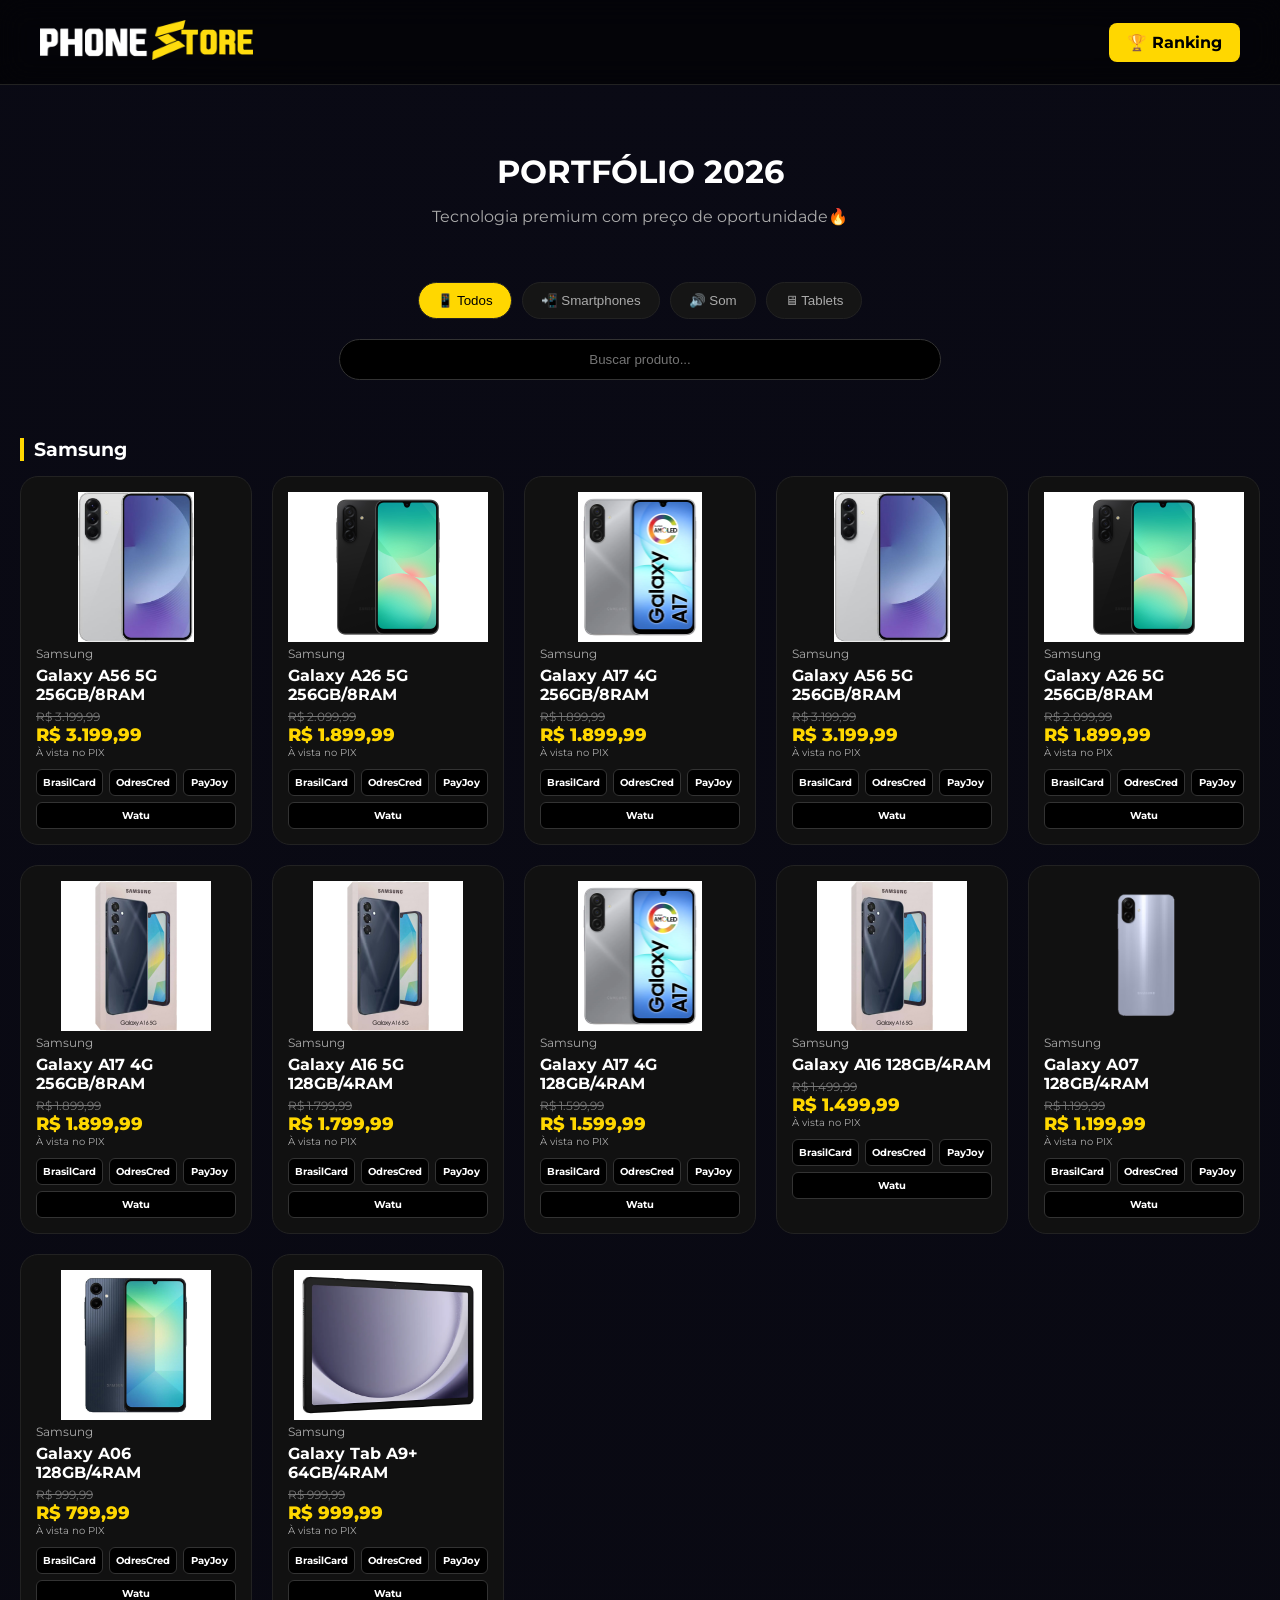
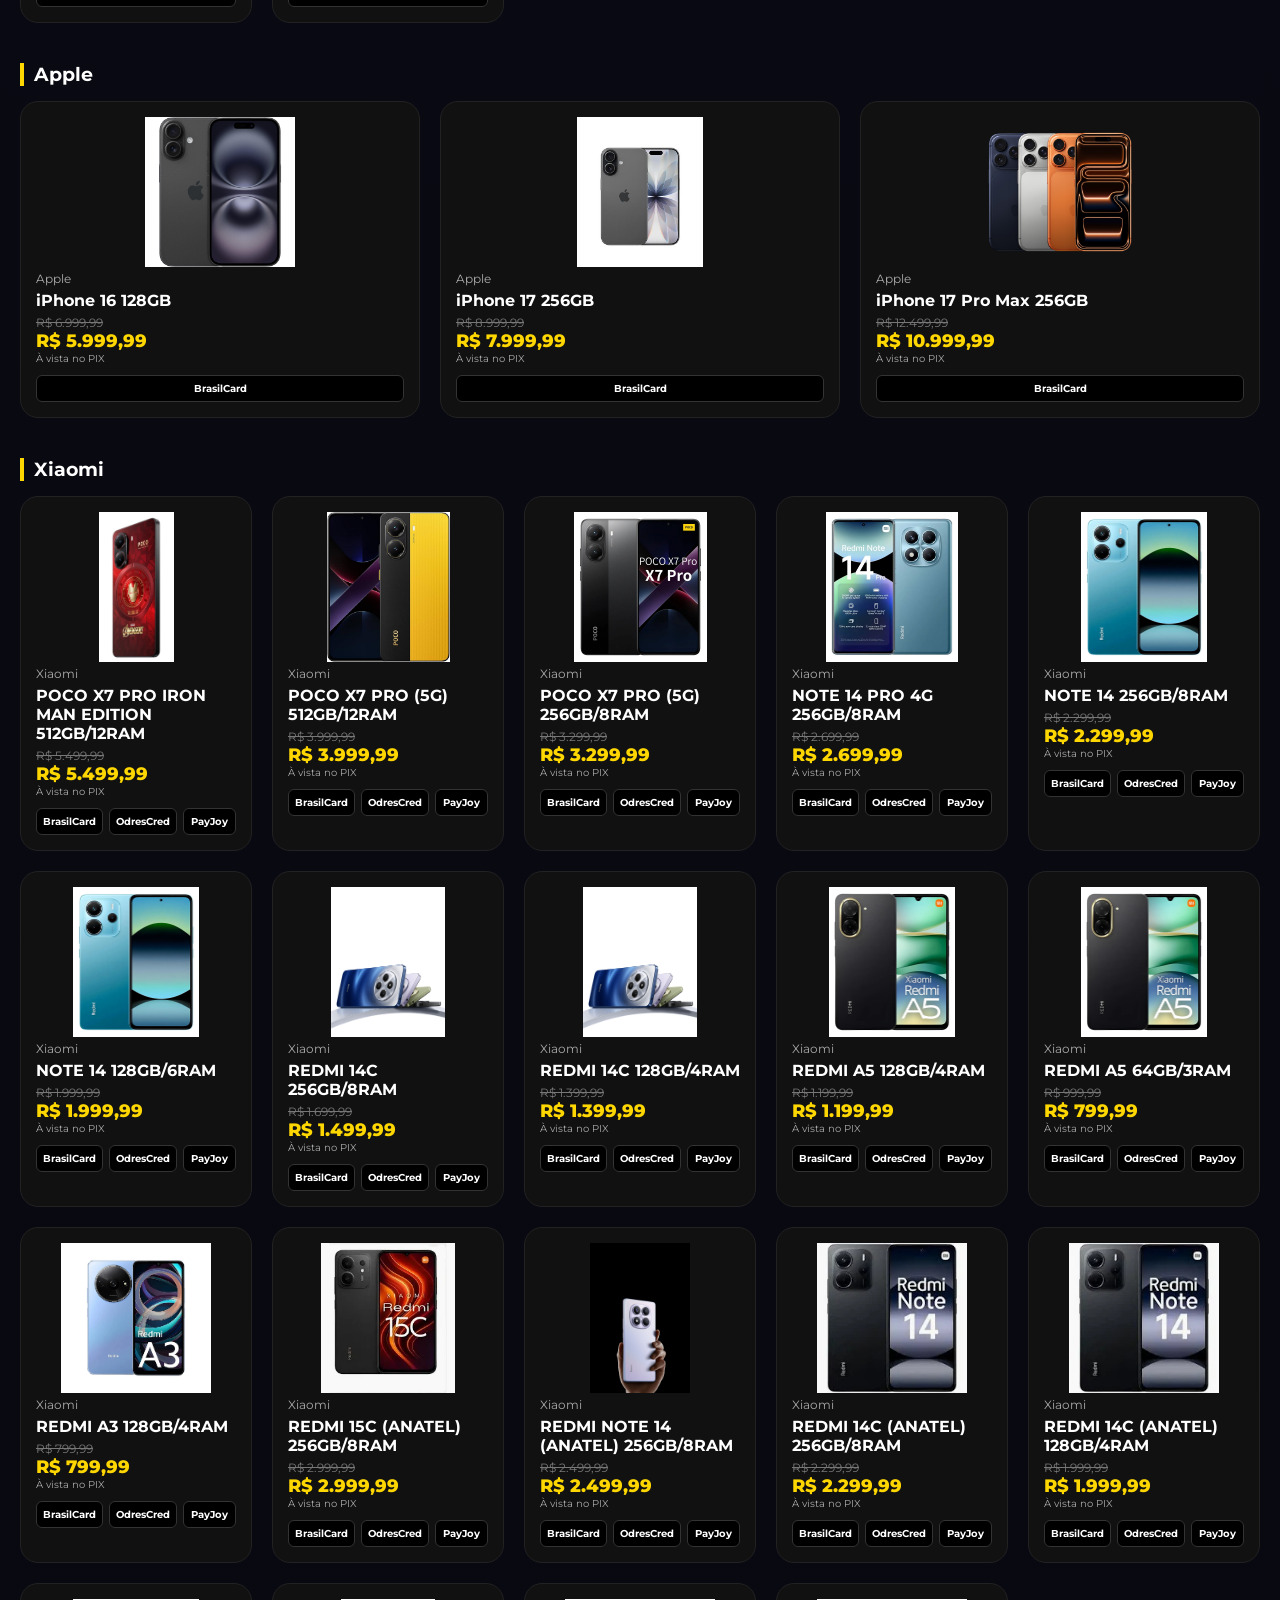
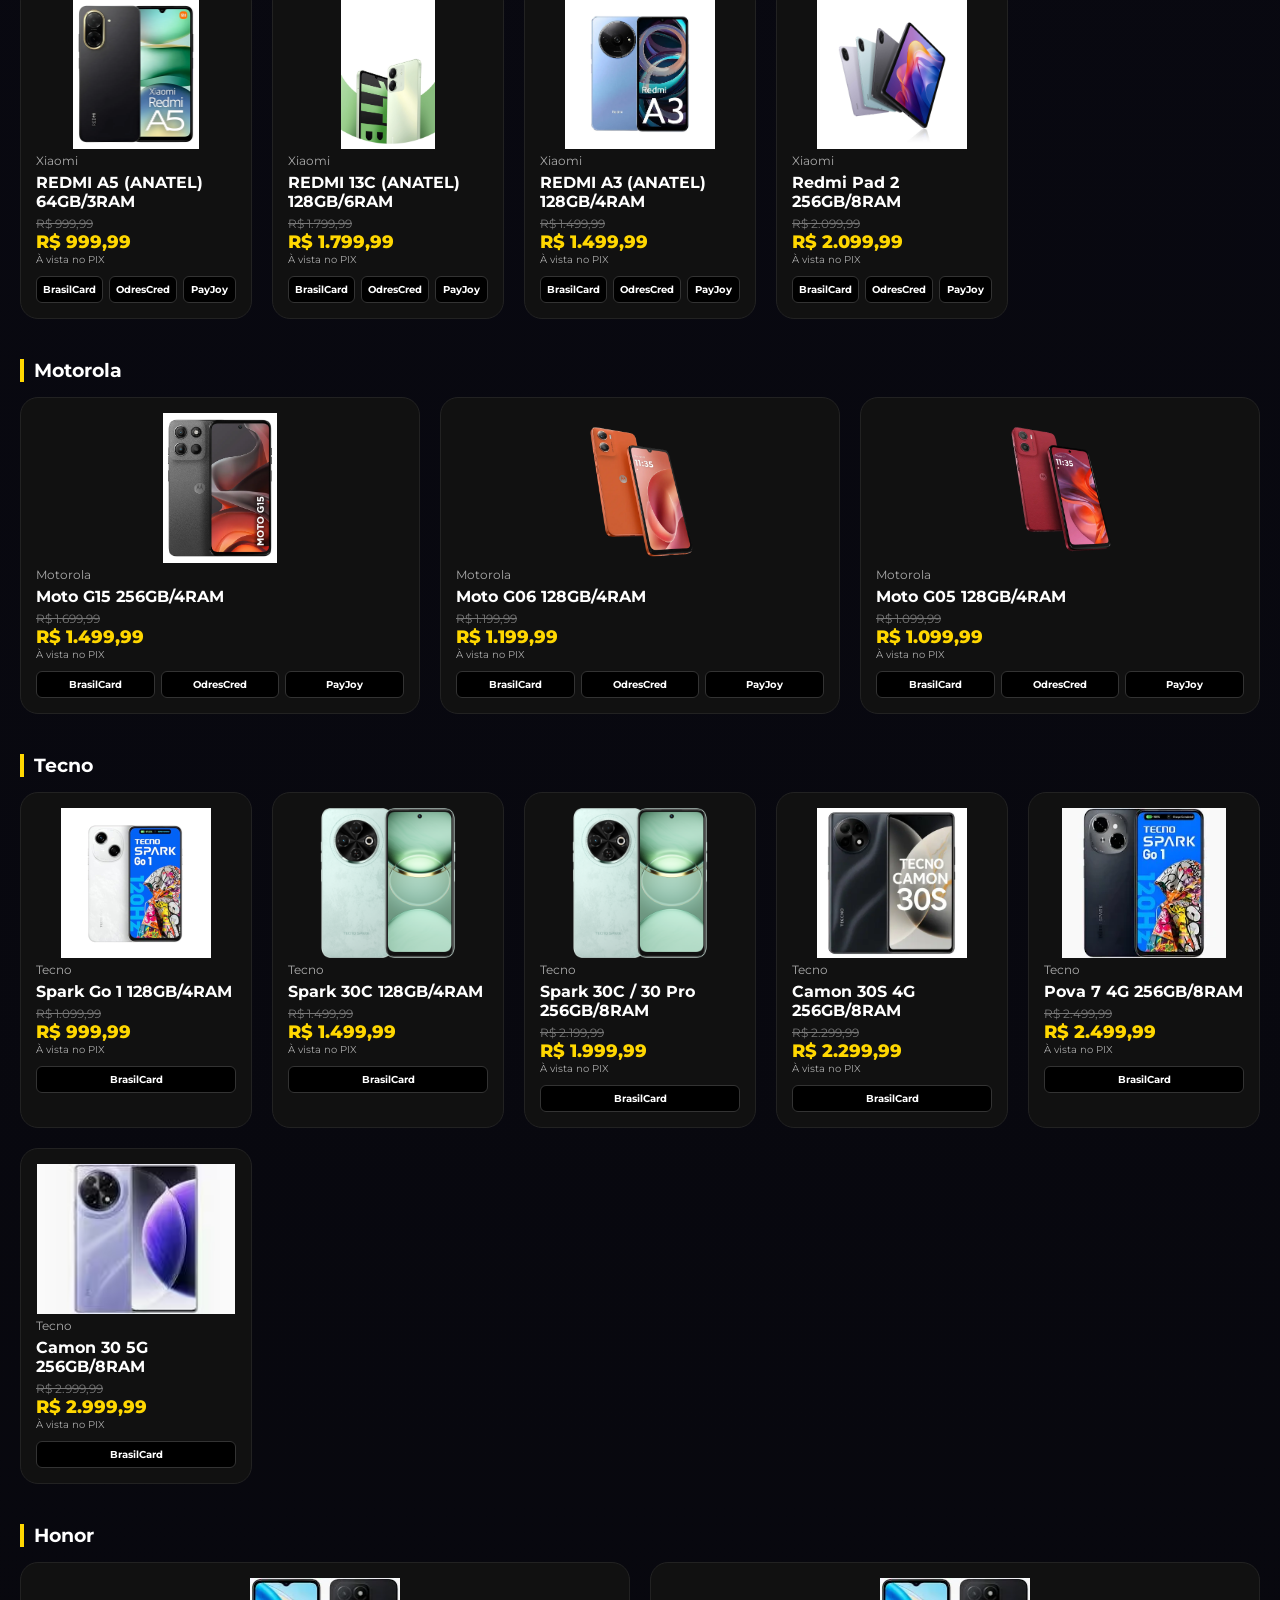
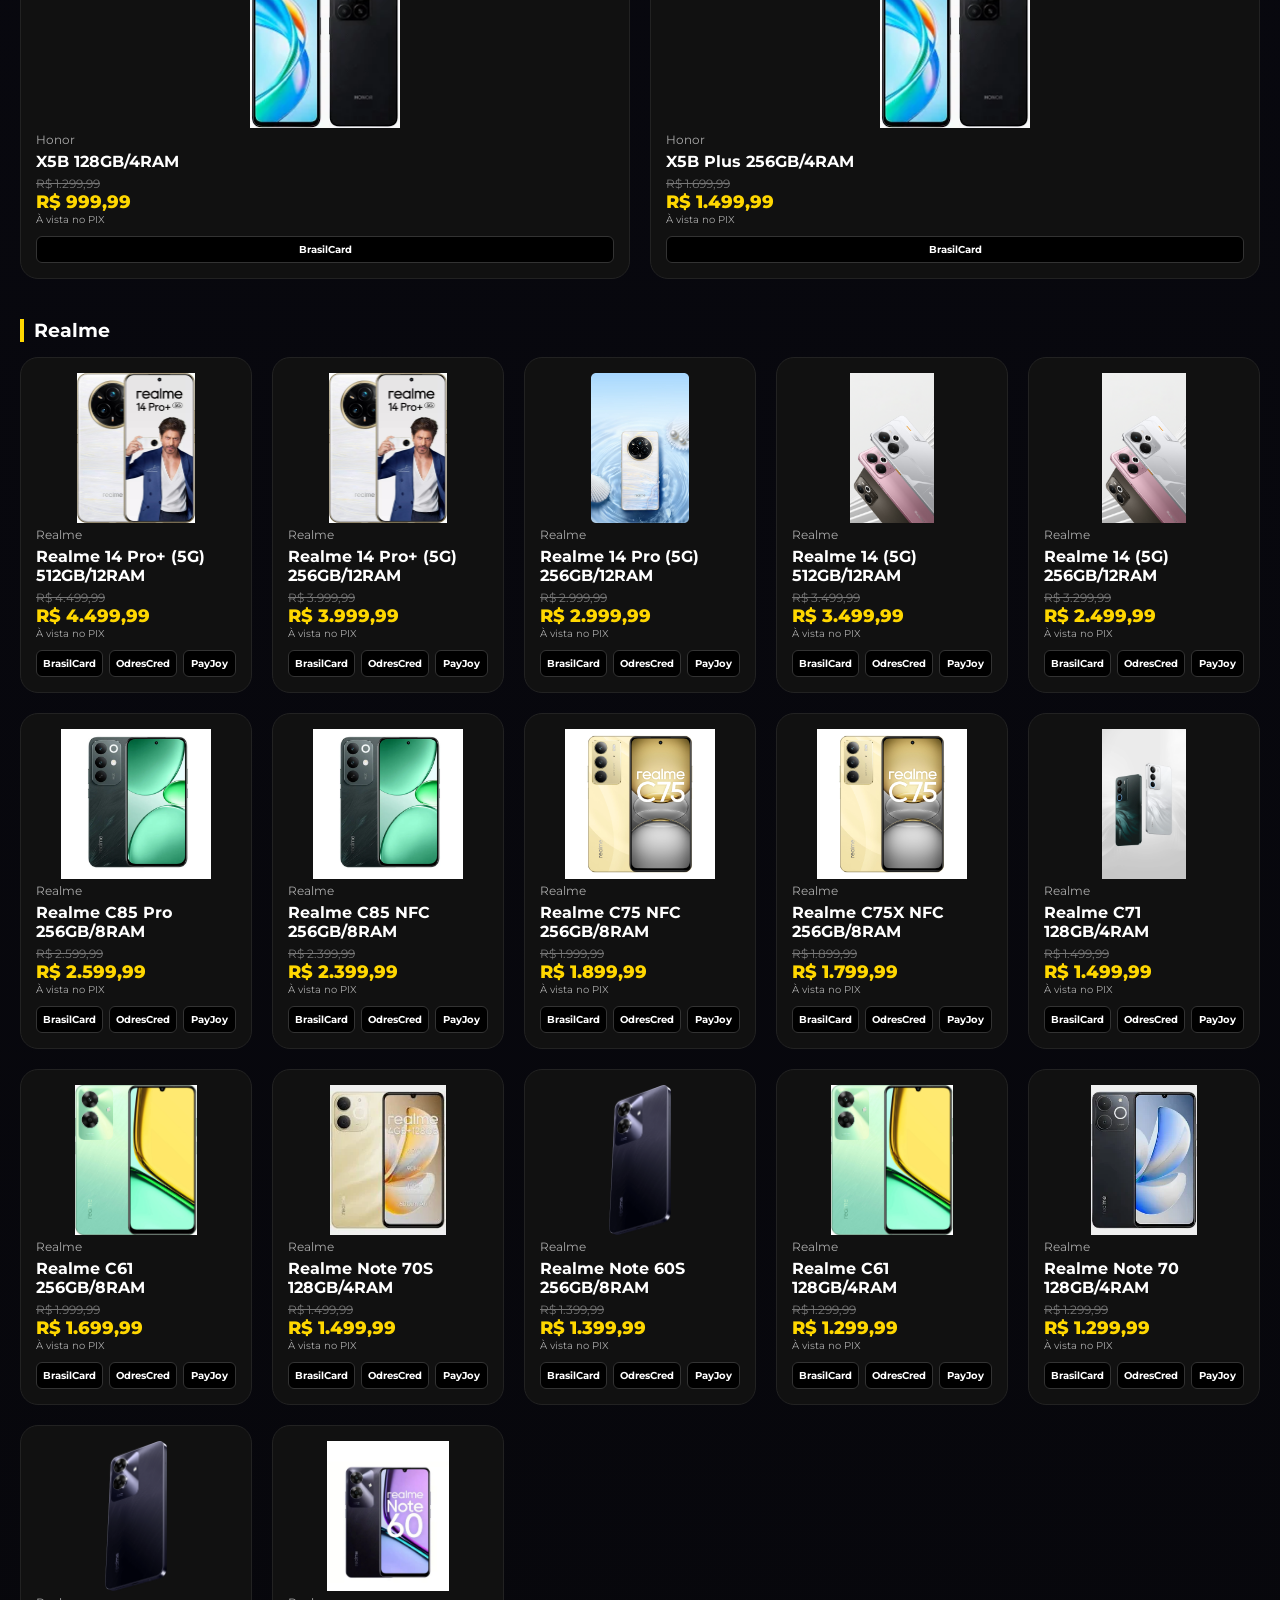
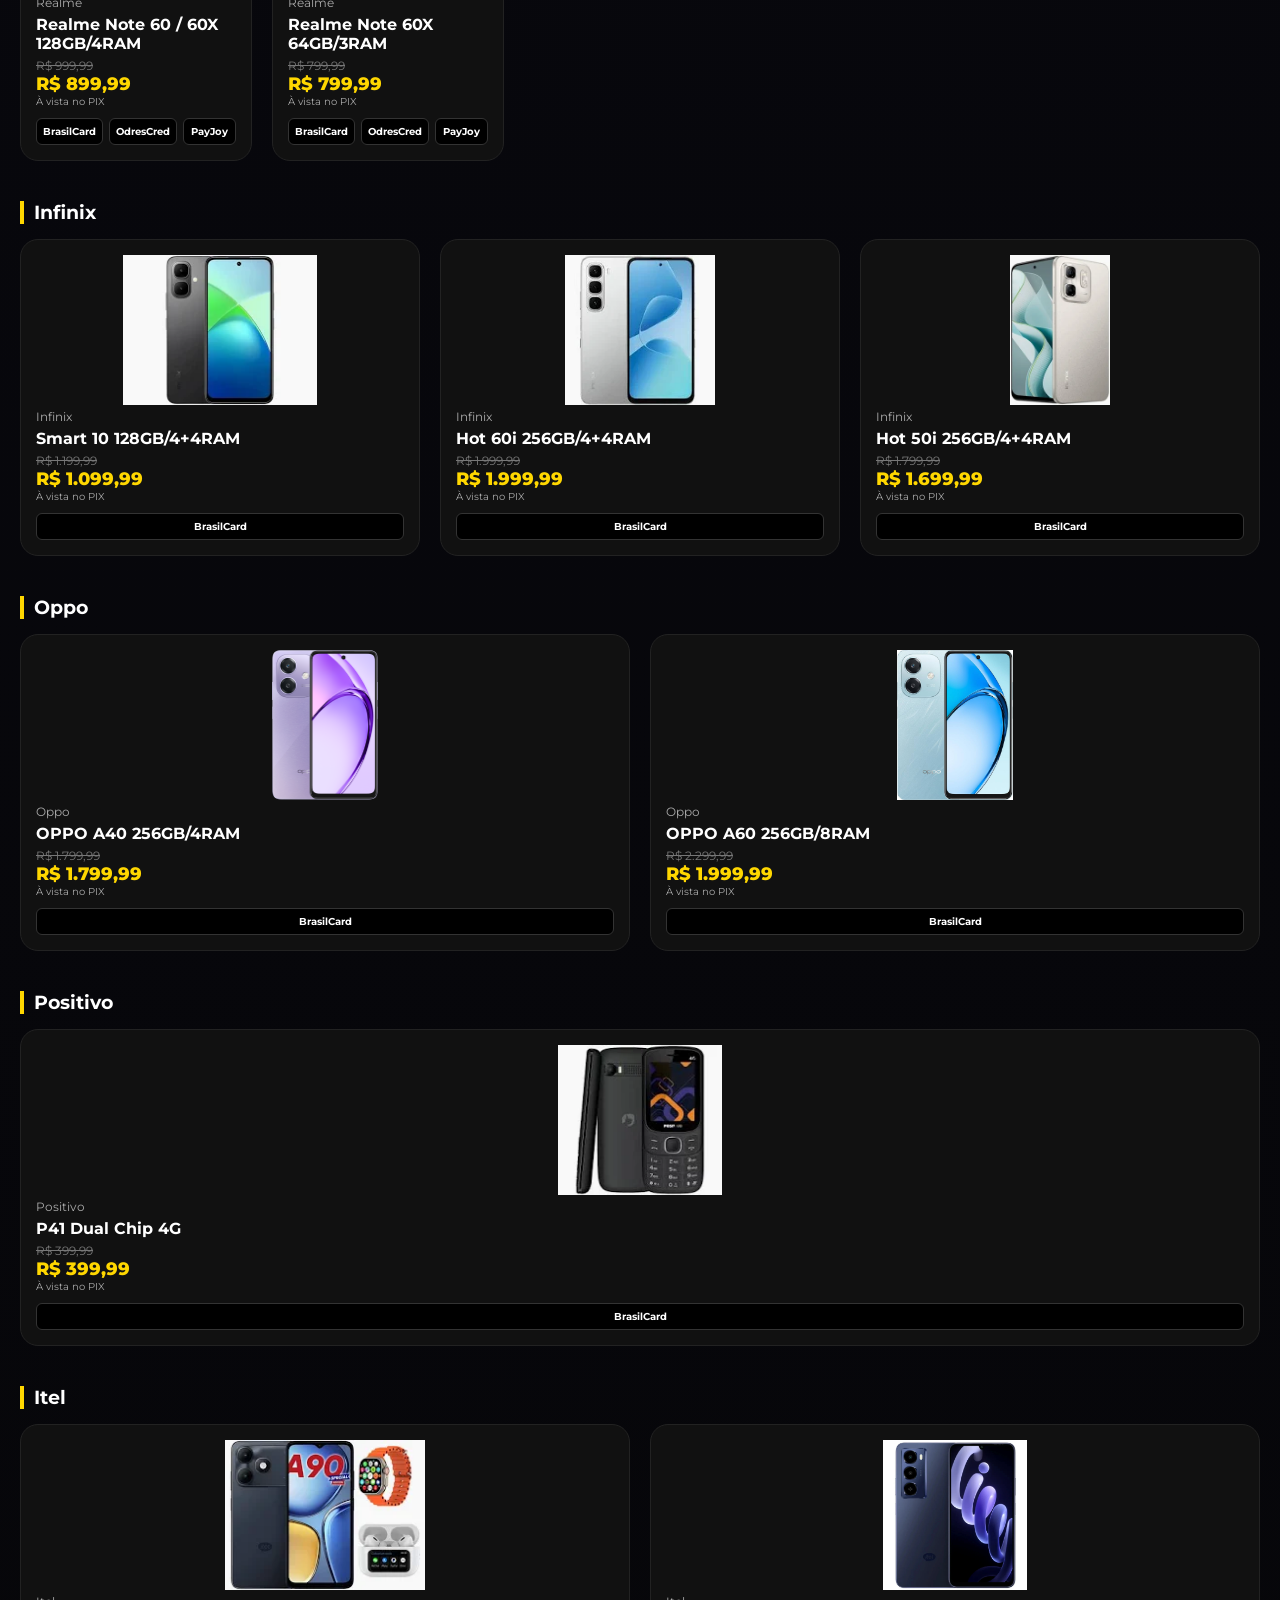
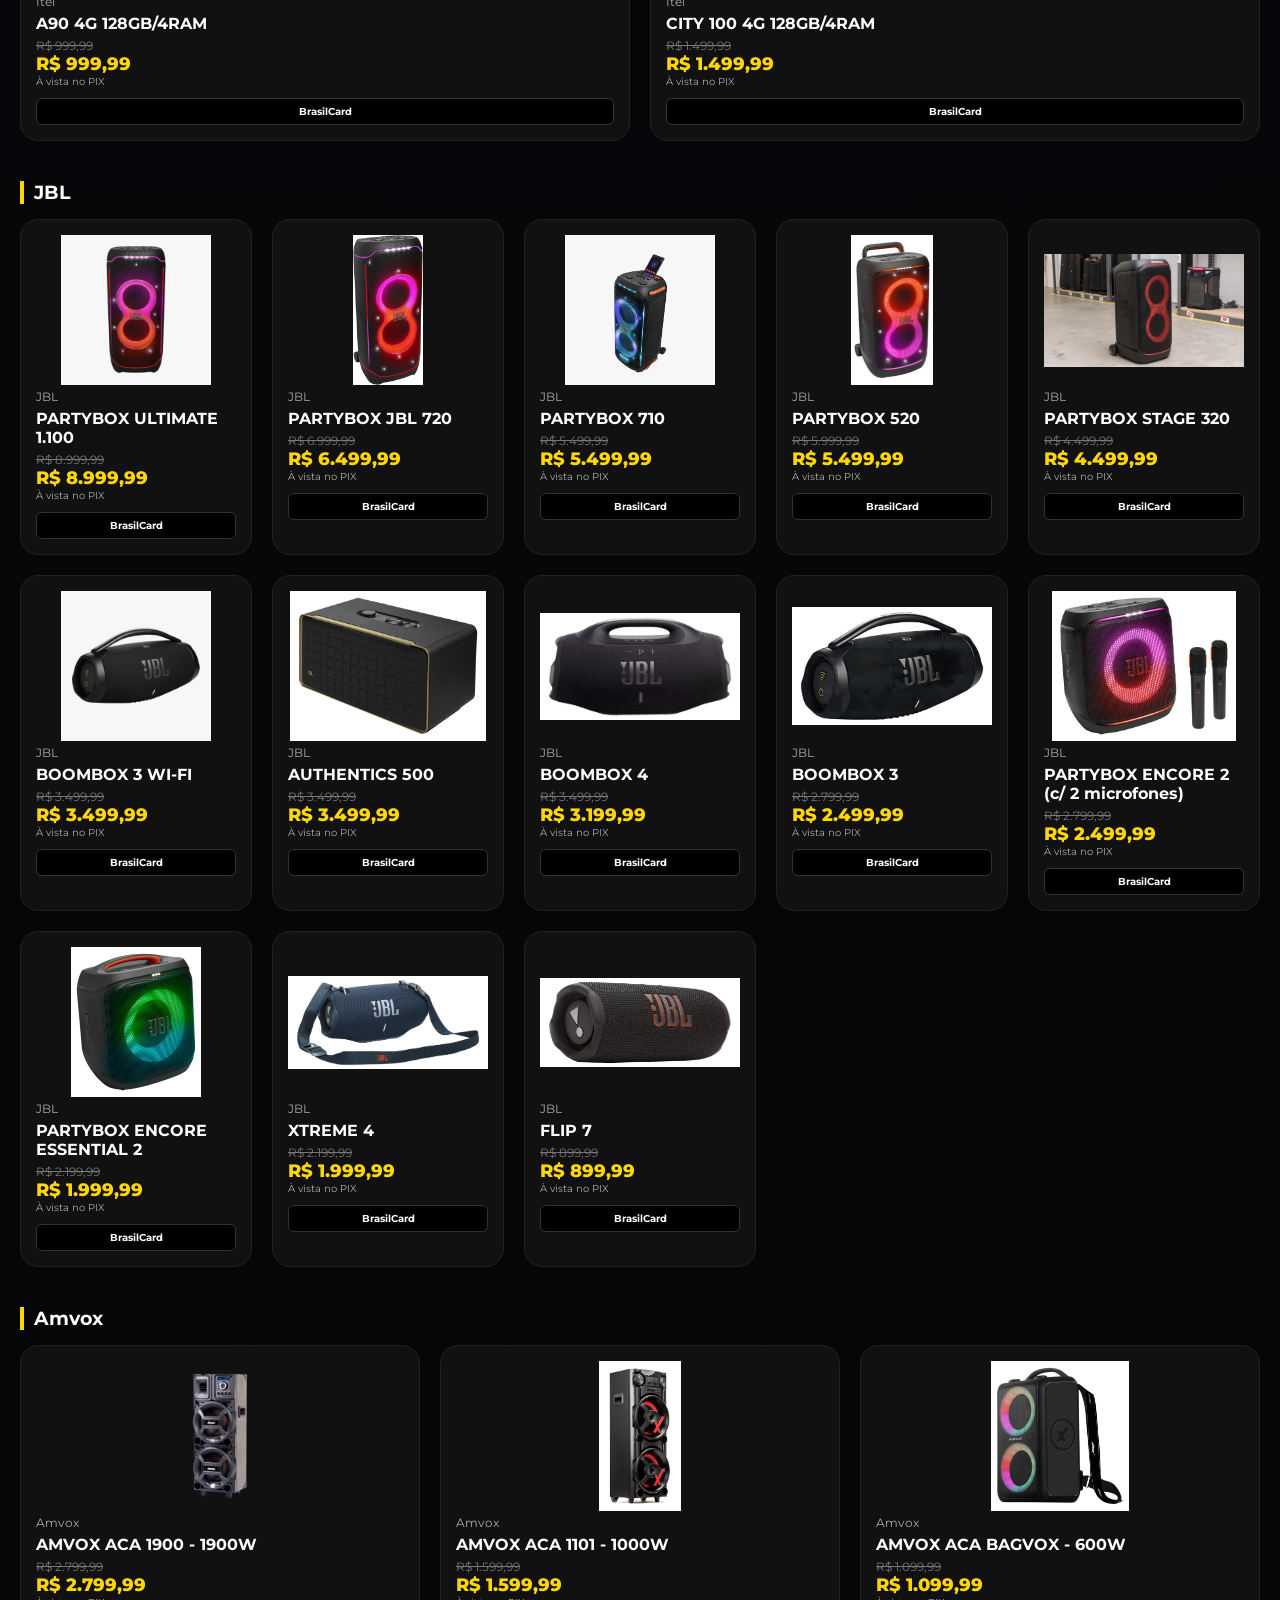
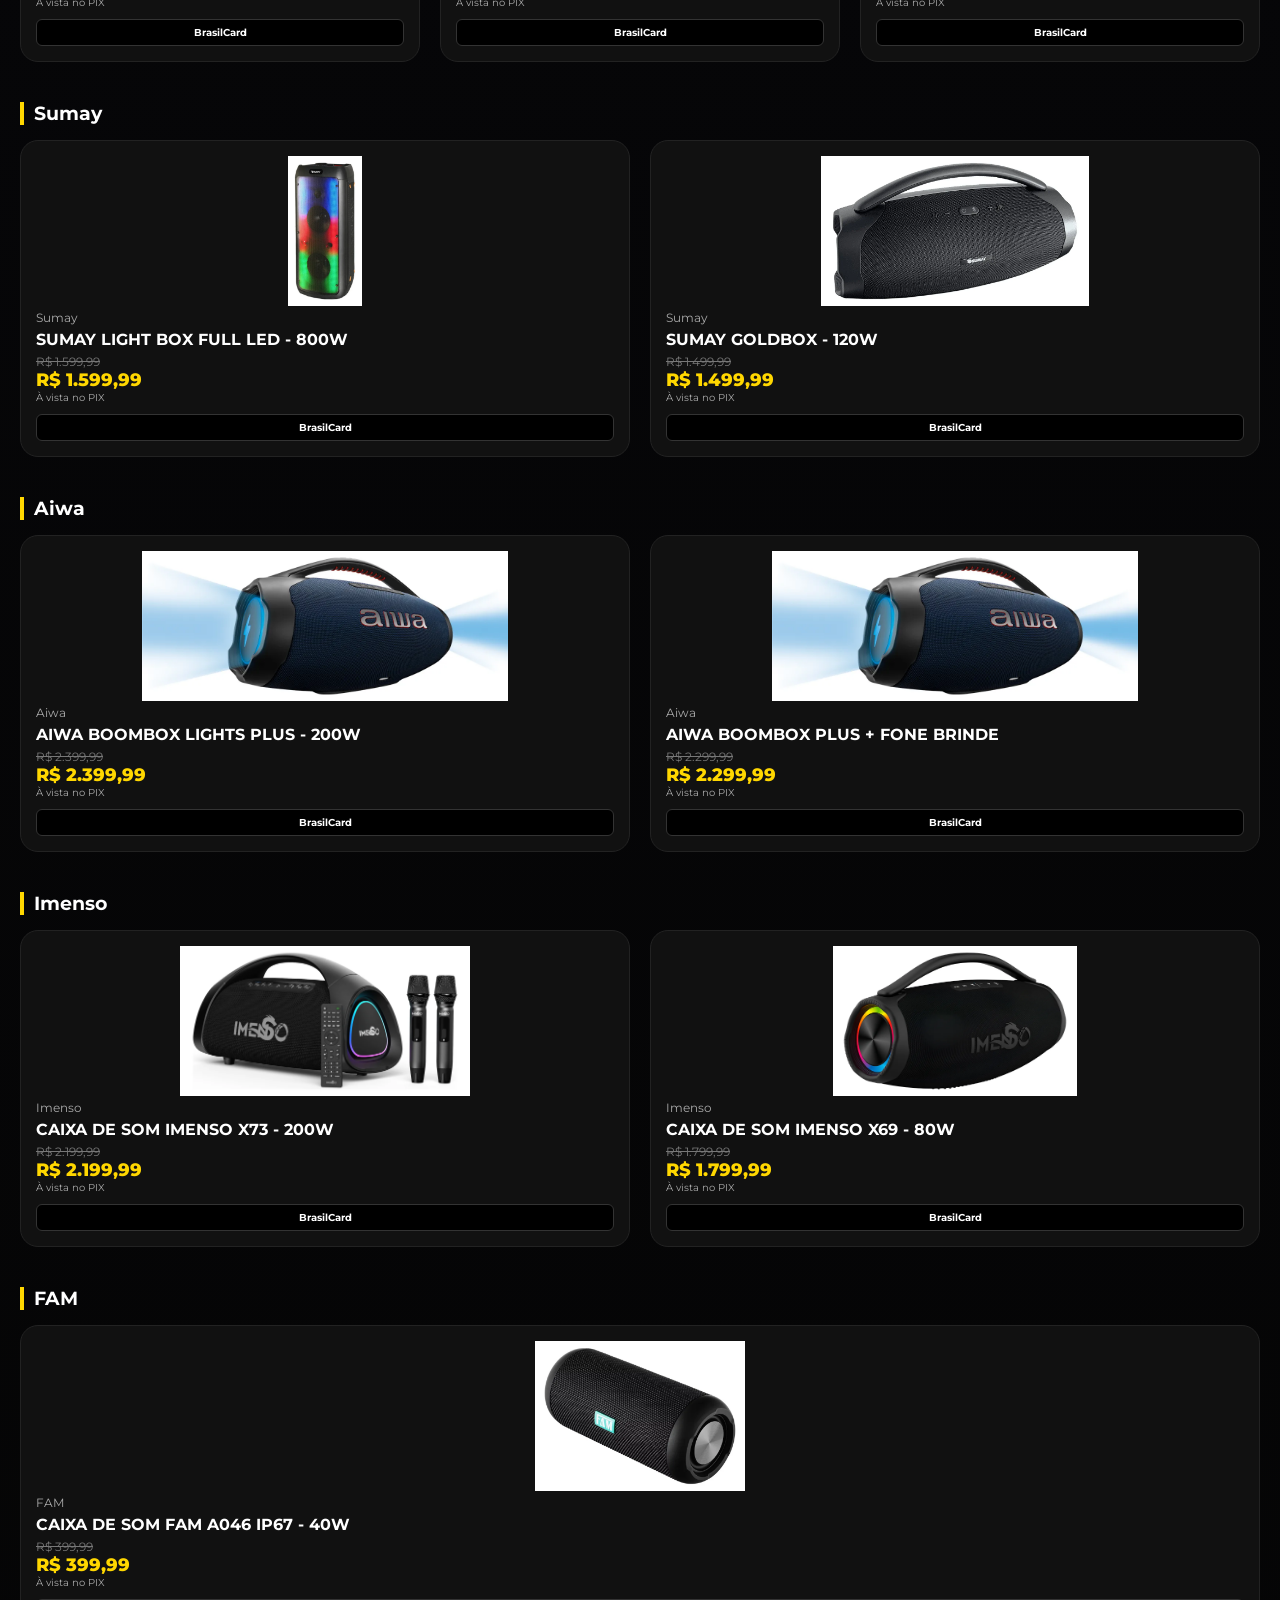
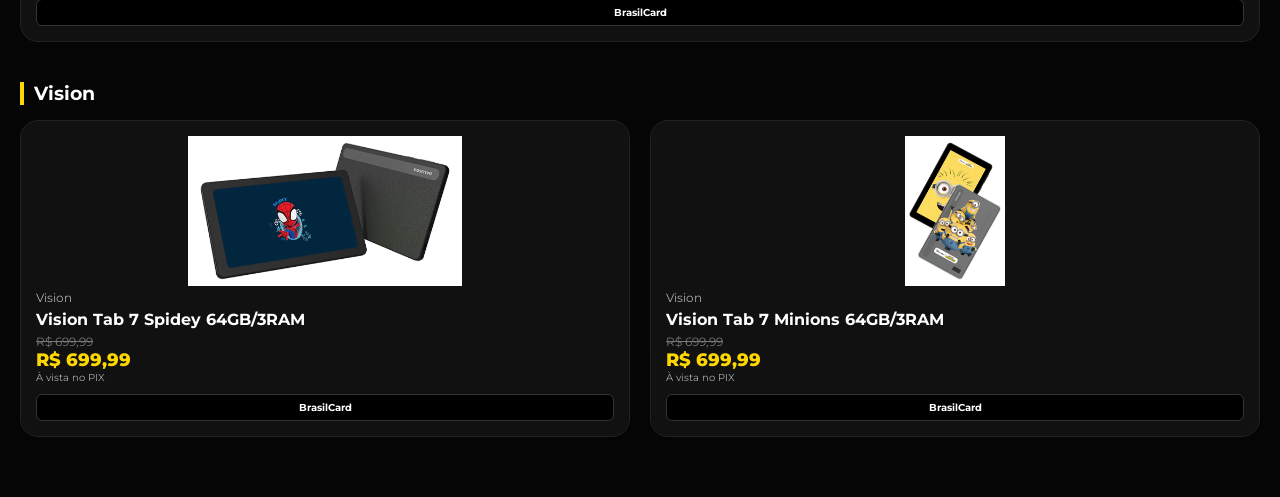
<file: index.html>
<!DOCTYPE html>
<html lang="pt-BR">
<head>
<meta charset="UTF-8" />
<meta name="viewport" content="width=device-width, initial-scale=1.0" />
<title>Phone Store | Portfólio 2026</title>

<link href="https://fonts.googleapis.com/css2?family=Montserrat:wght@400;600;700;800;900&display=swap" rel="stylesheet"/>

<style>
:root {
  --primary: #ffd700;
  --bg: #050505;
  --card: #111;
  --text: #fff;
  --muted: #aaa;
}

body {
  margin: 0;
  font-family: 'Montserrat', sans-serif;
  background: radial-gradient(circle at top, #0a0a15, #050505);
  color: var(--text);
}

header {
  display: flex;
  justify-content: space-between;
  align-items: center;
  padding: 20px 40px;
  background: rgba(0,0,0,0.6);
  backdrop-filter: blur(15px);
  border-bottom: 1px solid #222;
}

.logo img { height: 40px; }

.btn-ranking {
  background: var(--primary);
  color: #000;
  padding: 10px 18px;
  border-radius: 8px;
  font-weight: 700;
  text-decoration: none;
}

.hero {
  text-align: center;
  padding: 40px 20px 20px;
}

.hero h2 { font-size: 32px; margin-bottom: 10px; }
.hero p { color: var(--muted); }

.tabs {
  display: flex;
  justify-content: center;
  gap: 10px;
  margin: 20px;
  flex-wrap: wrap;
}

.tab-btn {
  background: #151515;
  border: 1px solid #222;
  padding: 10px 18px;
  border-radius: 50px;
  color: var(--muted);
  cursor: pointer;
}

.tab-btn.active {
  background: var(--primary);
  color: black;
}

.filter-bar {
  display: flex;
  justify-content: center;
  margin-bottom: 20px;
}

.search-input {
  width: 300px;
  padding: 12px 150px;
  border-radius: 50px;
  border: 1px solid #333;
  background: #000;
  color: white;
  text-align:center;
}

.products-section { padding: 20px; }

.brand-section { margin-bottom: 40px; }

.section-header h3 {
  margin-bottom: 15px;
  border-left: 4px solid var(--primary);
  padding-left: 10px;
}

.products-grid {
  display: grid;
  grid-template-columns: repeat(auto-fit, minmax(200px,1fr));
  gap: 20px;
}

.product-card {
  background: var(--card);
  border-radius: 18px;
  padding: 15px;
  transition: 0.3s;
  border: 1px solid #222;
}

.product-card:hover {
  transform: translateY(-5px);
  border-color: var(--primary);
}

.card-img img {
  width: 100%;
  height: 150px;
  object-fit: contain;
}

.card-brand {
  font-size: 12px;
  color: var(--muted);
}

.card-name {
  font-weight: 700;
  margin: 5px 0;
}

.price-card {
  text-decoration: line-through;
  font-size: 12px;
  color: #777;
}

.price-pix {
  font-size: 18px;
  font-weight: 800;
  color: var(--primary);
}

.price-label {
  font-size: 10px;
  color: var(--muted);
}

.discount-tag {
  font-size: 11px;
  color: #00ff88;
}

.finance-actions {
  margin-top: 10px;
  display: flex;
  flex-wrap: wrap;
  gap: 6px;
}

.btn-finance {
  flex: 1;
  text-align: center;
  font-size: 10px;
  padding: 6px;
  border-radius: 6px;
  text-decoration: none;
  font-weight: 700;
  border: 1px solid #333;
  background: #000;
  color: white;
  transition: 0.2s;
}

.btn-finance:hover {
  border-color: var(--primary);
  color: var(--primary);
}

@media(max-width:600px){
  .search-input { width: 90%; }
}
</style>
</head>

<body>

<header>
  <div class="logo">
    <img src="images/logo.png">
  </div>
  <a href="ranking.html" class="btn-ranking">🏆 Ranking</a>
</header>

<section class="hero">
  <h2>PORTFÓLIO 2026</h2>
  <p>Tecnologia premium com preço de oportunidade🔥</p>
</section>

<div class="tabs">
  <button class="tab-btn active" onclick="setCategory('all', this)">📱 Todos</button>
  <button class="tab-btn" onclick="setCategory('Smartphone', this)">📲 Smartphones</button>
  <button class="tab-btn" onclick="setCategory('Som', this)">🔊 Som</button>
  <button class="tab-btn" onclick="setCategory('Tablet', this)">🖥 Tablets</button>
</div>

<div class="filter-bar">
  <input type="text" class="search-input" id="searchInput" placeholder="Buscar produto..." oninput="renderProducts()">
</div>

<section class="products-section" id="productsContainer"></section>

<script src="products.js"></script>

<script>
const BRASIL_CARD = { label: 'BrasilCard', url: 'https://www.brasilcard.net/bca/lojista/login' };
const ODRES = { label: 'OdresCred', url: 'https://vendas.odrescred.com.br/login' };
const PAYJOY = { label: 'PayJoy', url: 'https://app.payjoy.com/merchant3/merchant-login' };
const WATU = { label: 'Watu', url: 'https://br-simu.watu.com/#/login' };

let currentCategory = 'all';

function setCategory(category, el) {
  currentCategory = category;
  document.querySelectorAll('.tab-btn').forEach(b => b.classList.remove('active'));
  el.classList.add('active');
  renderProducts();
}

function moneyBR(value) {
  return Number(value).toLocaleString('pt-BR', { style: 'currency', currency: 'BRL' });
}

function getFinanceButtons(product) {
  if (product.brand === 'Samsung') return [BRASIL_CARD, ODRES, PAYJOY, WATU];
  if (['Xiaomi','Realme','Motorola'].includes(product.brand)) return [BRASIL_CARD, ODRES, PAYJOY];
  return [BRASIL_CARD];
}

function renderProducts() {
  const container = document.getElementById('productsContainer');
  const search = document.getElementById('searchInput').value.toLowerCase();

  container.innerHTML = '';

  let filtered = allProducts.filter(p =>
    (currentCategory === 'all' || p.category === currentCategory) &&
    p.name.toLowerCase().includes(search)
  );

  const brands = [...new Set(filtered.map(p => p.brand))];

  brands.forEach(brand => {
    const section = document.createElement('div');
    section.className = 'brand-section';
    section.innerHTML = `<div class="section-header"><h3>${brand}</h3></div>`;

    const grid = document.createElement('div');
    grid.className = 'products-grid';

    filtered.filter(p => p.brand === brand).forEach(p => {
      const financeButtons = getFinanceButtons(p).map(f => `
        <a href="${f.url}" target="_blank" class="btn-finance">${f.label}</a>
      `).join('');

      grid.innerHTML += `
        <div class="product-card">
          <div class="card-img">
            <img src="${p.img}">
          </div>

          <div class="card-brand">${p.brand}</div>
          <div class="card-name">${p.name}</div>

          <div class="price-card">${moneyBR(p.price)}</div>
          <div class="price-pix">${moneyBR(p.pix)}</div>
          <div class="price-label">À vista no PIX</div>

          <div class="finance-actions">
            ${financeButtons}
          </div>
        </div>
      `;
    });

    section.appendChild(grid);
    container.appendChild(section);
  });
}

renderProducts();
</script>

</body>
</html>
</file>
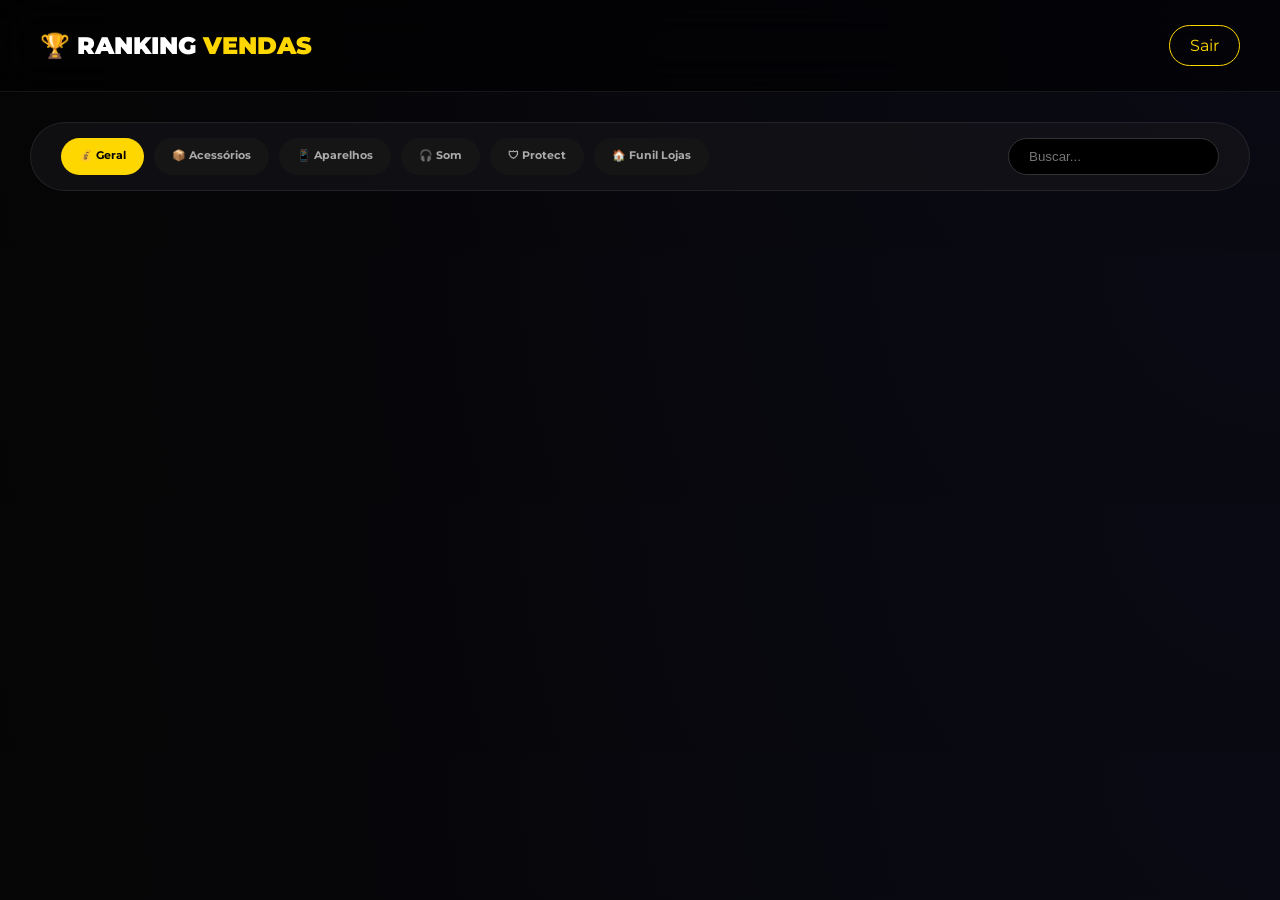
<file: ranking.html>
<!DOCTYPE html>
<html lang="pt-br">
<head>
<meta charset="UTF-8">
<meta name="viewport" content="width=device-width, initial-scale=1.0">
<title>Phone Store ranking</title>

<link href="https://fonts.googleapis.com/css2?family=Montserrat:wght@400;600;700;800;900&display=swap" rel="stylesheet">

<style>
:root {
    --primary: #FFD700;
    --primary-glow: rgba(255, 215, 0, 0.3);
    --bg: #050505;
    --card: rgba(20, 20, 25, 0.7);
    --border: rgba(255, 255, 255, 0.08);
    --up: #00ff88;
}

body {
    margin: 0;
    font-family: 'Montserrat', sans-serif;
    background: radial-gradient(circle at top right, #0a0a15, #050505);
    color: white;
}

.header {
    padding: 25px 40px;
    display: flex;
    justify-content: space-between;
    align-items: center;
    background: rgba(0,0,0,0.6);
    backdrop-filter: blur(20px);
    border-bottom: 1px solid var(--border);
}

.header h2 {
    margin: 0;
    font-weight: 900;
}

.header span { color: var(--primary); }

.btn-back {
    color: var(--primary);
    border: 1px solid var(--primary);
    padding: 10px 20px;
    border-radius: 50px;
    text-decoration: none;
}

.container { padding: 30px; }

.filter-bar {
    display: flex;
    justify-content: space-between;
    background: var(--card);
    padding: 15px 30px;
    border-radius: 100px;
    border: 1px solid var(--border);
    margin-bottom: 30px;
}

.cat-group { display: flex; gap: 10px; }

.cat-btn {
    background: #151515;
    padding: 10px 18px;
    border-radius: 50px;
    font-size: 11px;
    font-weight: 700;
    cursor: pointer;
    color: #aaa;
}

.cat-btn.active {
    background: var(--primary);
    color: black;
}

.search-input {
    background: #000;
    border: 1px solid #333;
    color: white;
    padding: 10px 20px;
    border-radius: 50px;
}

.rank-item {
    background: var(--card);
    border: 1px solid var(--border);
    padding: 18px;
    border-radius: 18px;
    display: flex;
    align-items: center;
    margin-bottom: 10px;
}

.pos-badge {
    width: 50px;
    font-weight: bold;
    color: var(--primary);
}

.vendedor-info { flex: 1; }

.progress-bg {
    height: 6px;
    background: #111;
    border-radius: 10px;
    margin-top: 5px;
}

.progress-fill {
    height: 100%;
    background: var(--primary);
}

.val-total {
    color: var(--up);
    font-weight: bold;
}
</style>
</head>

<body>

<div class="header">
<h2>🏆 RANKING <span>VENDAS</span></h2>
<a href="index.html" class="btn-back">Sair</a>
</div>

<div class="container">

<div class="filter-bar">
    <div class="cat-group">
        <div class="cat-btn active" onclick="setRanking('faturado', this)">💰 Geral</div>
        <div class="cat-btn" onclick="setRanking('acessorios', this)">📦 Acessórios</div>
        <div class="cat-btn" onclick="setRanking('aparelhos', this)">📱 Aparelhos</div>
        <div class="cat-btn" onclick="setRanking('audio', this)">🎧 Som</div>
        <div class="cat-btn" onclick="setRanking('protect', this)">🛡 Protect</div>
        <div class="cat-btn" onclick="loadFunilLojas(this)">🏠 Funil Lojas</div>
    </div>

    <input type="text" id="searchInput" class="search-input" placeholder="Buscar...">
</div>

<div id="rankingList"></div>

</div>

<script>
let vendedoresRaw = [];
let metricasRaw = [];
let currentTipo = "faturado";
let mode = "vendedores";

const parseVal = v => !v ? 0 : Number(v.toString().replace(/[^\d,.-]/g,"").replace(/\./g,"").replace(",","."))
const formatMoeda = v => v.toLocaleString('pt-BR',{style:'currency', currency:'BRL'})

// vendedores(João)
fetch("https://opensheet.elk.sh/1Sz4W_66JfV1E0On0tOJAQmIXGvTd5IZ8Vdm1wTVxZfI/VENDEDORES_TOTAIS")
.then(r => r.json())
.then(data => {
    vendedoresRaw = data.map((item, index) => ({
        nome: item["Nome Fantasia"],
        faturado: parseVal(item["FATURADO"]),
        acessorios: parseVal(item["ACESSORIOS_VALOR"]),
        aparelhos: parseVal(item["APARELHOS_VALOR"]),
        audio: parseVal(item["CAIXA_SOM_VALOR"]) + parseVal(item["CAIXA_JBL"]),
        protect: parseVal(item["PROTECT_VALOR"]),
        prevPos: index + 1
    })).filter(v => v.faturado > 0);

    updateDisplay();
});

//Funil(Larissa)
fetch("https://opensheet.elk.sh/1vMDMsdPbvzItkJyoSeGoDG40fhGZ1HUe3z7QgC0eZ4g/Métricas")
.then(r => r.json())
.then(data => {
    metricasRaw = data.map(m => ({
        nome: m["LOJAS_PDV"],
        faturado: parseVal(m["FATURADO"])
    }));
});

function updateDisplay() {
    const list = document.getElementById("rankingList");
    list.innerHTML = "";

    let dados = mode === "vendedores" ? [...vendedoresRaw] : [...metricasRaw];

    dados.sort((a,b) => (b[currentTipo] || 0) - (a[currentTipo] || 0));

    const max = Math.max(...dados.map(d => d[currentTipo]), 1);

    dados.forEach((d,i) => {
        const perc = (d[currentTipo]/max)*100;

        list.innerHTML += `
        <div class="rank-item">
            <div class="pos-badge">${i+1}º</div>
            <div class="vendedor-info">
                <div>${(d.nome || '').toUpperCase()}</div>
                <div class="progress-bg">
                    <div class="progress-fill" style="width:${perc}%"></div>
                </div>
            </div>
            <div class="val-total">${formatMoeda(d[currentTipo])}</div>
        </div>`;
    });
}

function setRanking(tipo, btn){
    mode = "vendedores";
    currentTipo = tipo;
    toggle(btn);
    updateDisplay();
}

function loadFunilLojas(btn){
    mode = "funil";
    currentTipo = "faturado";
    toggle(btn);
    updateDisplay();
}

function toggle(btn){
    document.querySelectorAll('.cat-btn').forEach(b=>b.classList.remove('active'));
    btn.classList.add('active');
}

document.getElementById('searchInput').addEventListener('input', e=>{
    const term = e.target.value.toLowerCase();
    document.querySelectorAll('.rank-item').forEach(item=>{
        item.style.display = item.innerText.toLowerCase().includes(term) ? 'flex' : 'none';
    });
});
</script>

</body>
</html>
</file>
